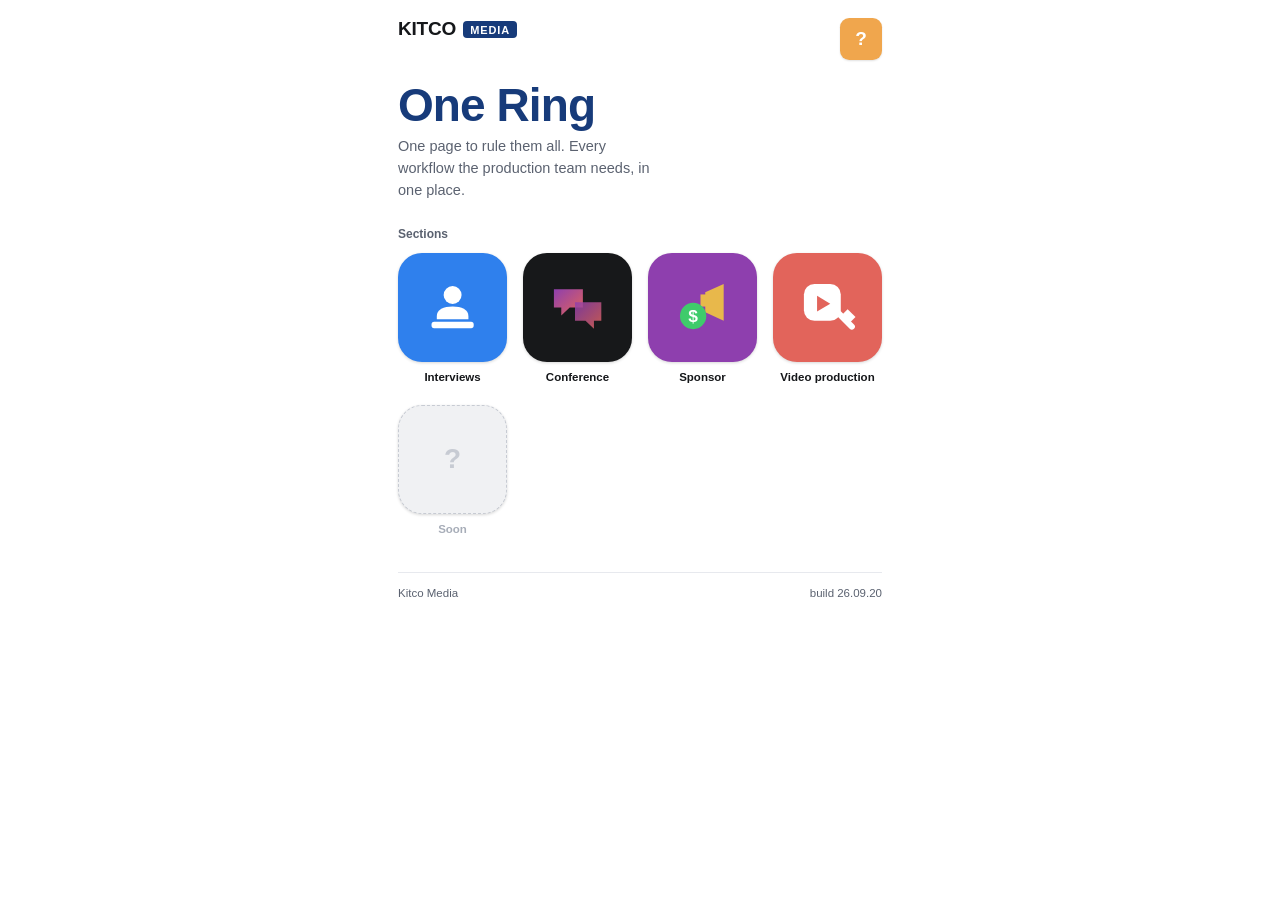
<file: index.html>
<!DOCTYPE html>
<html lang="en">
<head>
<meta charset="UTF-8">
<meta name="viewport" content="width=device-width, initial-scale=1, viewport-fit=cover">
<title>Kitco Media — One Ring</title>
<style>
:root{
  --bg:#FFFFFF;
  --ink:#15171A;
  --ink-soft:#5B6270;
  --line:#E7E9EE;

  --navy:#173B7A;
  --blue:#2F80ED;
  --orange:#F0A64D;
  --purple:#8E3FAE;
  --coral:#E2645B;
  --gold:#C99A3B;
  --green:#34C759;
  --cyan:#3FC1D6;
  --magenta:#DD4FC0;

  --tile-black:#17181A;
  --tile-grey:#3A3A3D;
  --tile-beige:#EEEAE2;

  box-sizing:border-box;
}
*{box-sizing:inherit; margin:0; padding:0;}
html,body{background:var(--bg);}
body{
  color:var(--ink);
  font-family:-apple-system,BlinkMacSystemFont,"Segoe UI",Roboto,Helvetica,Arial,sans-serif;
  min-height:100%;
  padding-top:env(safe-area-inset-top,0px);
  padding-bottom:env(safe-area-inset-bottom,0px);
  -webkit-font-smoothing:antialiased;
}
a{color:inherit; text-decoration:none;}
img,svg{display:block;}

.wrap{max-width:520px; margin:0 auto; padding:18px 18px 56px;}

.screen{display:none;}
.screen.active{display:block;}

/* top bar */
.topbar{display:flex; align-items:flex-start; justify-content:space-between; gap:12px; margin-bottom:22px;}
.lockup{display:flex; align-items:baseline; gap:7px; flex-shrink:0;}
.lockup .kitco{font-weight:700; font-size:19px; letter-spacing:-0.01em; color:var(--ink);}
.lockup .media-badge{font-weight:600; font-size:11px; letter-spacing:0.08em; color:#fff; background:var(--navy); padding:3px 7px 2px; border-radius:4px; transform:translateY(-1px);}

.util-row{display:flex; gap:10px; flex-shrink:0;}
.util-btn{width:42px; height:42px; border-radius:22%; display:flex; align-items:center; justify-content:center; flex-shrink:0; box-shadow:0 1px 2px rgba(0,0,0,0.12); border:none; cursor:pointer;}
.util-btn svg{width:22px; height:22px;}
.util-home{background:var(--blue);}
.util-help{background:var(--orange); font-weight:700; color:#fff; font-size:19px;}

/* page head */
.page-head{display:flex; align-items:center; gap:14px; margin-bottom:26px;}
.page-icon{width:64px; height:64px; border-radius:22%; flex-shrink:0; display:flex; align-items:center; justify-content:center; box-shadow:0 1px 3px rgba(0,0,0,0.15);}
.page-icon svg{width:34px; height:34px;}
.page-head h1{font-weight:700; font-size:26px; letter-spacing:-0.01em; color:var(--ink);}

/* hero */
.hero{margin-bottom:26px;}
.hero h1{font-weight:700; font-size:clamp(36px,10vw,46px); line-height:1; letter-spacing:-0.02em; color:var(--navy);}
.hero p{margin-top:8px; font-size:14.5px; color:var(--ink-soft); max-width:32ch; line-height:1.5;}

.section-label{font-size:12px; font-weight:600; color:var(--ink-soft); margin-bottom:12px;}

/* grid */
.grid{display:grid; grid-template-columns:repeat(4,1fr); gap:16px 12px;}
@media (min-width:480px){.grid{gap:20px 16px;}}

.tile-link{display:flex; flex-direction:column; align-items:center; text-align:center; gap:8px; background:none; border:none; cursor:pointer; font:inherit; color:inherit; padding:0;}
.tile{width:100%; aspect-ratio:1; border-radius:22%; display:flex; align-items:center; justify-content:center; position:relative; overflow:hidden; box-shadow:0 1px 3px rgba(0,0,0,0.16); transition:transform .12s ease;}
.tile-link:active .tile{transform:scale(0.93);}
.tile svg{width:58%; height:58%;}
.tile-label{font-size:11.5px; font-weight:600; color:var(--ink); line-height:1.25;}

.bg-black{background:var(--tile-black);}
.bg-grey{background:var(--tile-grey);}
.bg-beige{background:var(--tile-beige);}
.bg-blue{background:var(--blue);}
.bg-purple{background:var(--purple);}
.bg-coral{background:var(--coral);}
.bg-soon{background:#F0F1F3; border:1.5px dashed #C7CBD3;}
.tile-link.soon{pointer-events:none;}
.tile-link.soon .tile-label{color:#A7ADB8;}

.mini-badge{position:absolute; font-weight:700; font-size:8.5px; letter-spacing:0.02em; padding:2px 5px; border-radius:3px; color:#fff;}
.mini-word{position:absolute; top:22%; font-weight:700; font-size:13px; color:#fff; letter-spacing:-0.02em;}
.mini-check{position:absolute; bottom:8%; right:8%; width:22%; height:22%; border-radius:50%; background:var(--green); display:flex; align-items:center; justify-content:center;}
.mini-check svg{width:65%; height:65%;}

.logo-text{font-weight:700; font-size:13px; line-height:1.15; text-align:center;}
.logo-text .l1{display:block; font-size:9px; font-weight:600; letter-spacing:0.02em;}

footer.page-footer{margin-top:36px; padding-top:14px; border-top:1px solid var(--line); display:flex; justify-content:space-between; font-size:11.5px; color:var(--ink-soft);}

:focus-visible{outline:2px solid var(--blue); outline-offset:2px;}
</style>
</head>
<body>

<!-- ============ HOME ============ -->
<section id="screen-home" class="screen active">
  <div class="wrap">
    <div class="topbar">
      <div class="lockup"><span class="kitco">KITCO</span><span class="media-badge">MEDIA</span></div>
      <div class="util-row">
        <button class="util-btn util-help" onclick="showScreen('help')" aria-label="Help">?</button>
      </div>
    </div>

    <div class="hero">
      <h1>One&nbsp;Ring</h1>
      <p>One page to rule them all. Every workflow the production team needs, in one place.</p>
    </div>

    <p class="section-label">Sections</p>

    <div class="grid">
      <button class="tile-link" onclick="showScreen('interviews')">
        <div class="tile bg-blue">
          <svg viewBox="0 0 24 24"><circle cx="12" cy="7.2" r="3.4" fill="#fff"/><path d="M6 15.2c0-2.4 2.6-3.6 6-3.6s6 1.2 6 3.6v1.2H6Z" fill="#fff"/><rect x="4" y="17.4" width="16" height="2.4" rx="1" fill="#fff"/></svg>
        </div>
        <span class="tile-label">Interviews</span>
      </button>

      <button class="tile-link" onclick="showScreen('conference')">
        <div class="tile bg-black">
          <svg viewBox="0 0 24 24">
            <defs><linearGradient id="hg1" x1="0" y1="0" x2="1" y2="1"><stop offset="0" stop-color="#8E3FAE"/><stop offset="1" stop-color="#E2645B"/></linearGradient></defs>
            <path d="M3 5h11v7H9l-3.2 3V12H3Z" fill="url(#hg1)"/>
            <path d="M11 10h10v7h-2.8v3L15 17h-4Z" fill="url(#hg1)" opacity="0.85"/>
          </svg>
        </div>
        <span class="tile-label">Conference</span>
      </button>

      <button class="tile-link" onclick="showScreen('sponsor')">
        <div class="tile bg-purple">
          <svg viewBox="0 0 24 24">
            <path d="M13 6.2l7-3.2v14l-7-3.2z" fill="#E8B84B"/>
            <rect x="11.2" y="7" width="2.2" height="4.6" fill="#E8B84B"/>
            <circle cx="8.4" cy="15.2" r="5" fill="#3FCB6B"/>
            <text x="8.4" y="17.4" font-size="6.6" font-weight="700" fill="#fff" text-anchor="middle">$</text>
          </svg>
        </div>
        <span class="tile-label">Sponsor</span>
      </button>

      <button class="tile-link" onclick="showScreen('videoprod')">
        <div class="tile bg-coral">
          <svg viewBox="0 0 24 24">
            <rect x="3" y="3" width="14" height="14" rx="4" fill="#fff"/>
            <path d="M8 7.5v6l5-3z" fill="#E2645B"/>
            <path d="M16.2 14.2l5 5" stroke="#fff" stroke-width="2.3" stroke-linecap="round"/>
            <path d="M19.6 12.6l3 3-2 2-3-3z" fill="#fff"/>
          </svg>
        </div>
        <span class="tile-label">Video production</span>
      </button>

      <div class="tile-link soon">
        <div class="tile bg-soon"><span style="font-weight:700; font-size:28px; color:#C7CBD3;">?</span></div>
        <span class="tile-label">Soon</span>
      </div>
    </div>

    <footer class="page-footer"><span>Kitco Media</span><span>build 26.09.20</span></footer>
  </div>
</section>

<!-- ============ INTERVIEWS ============ -->
<section id="screen-interviews" class="screen">
  <div class="wrap">
    <div class="topbar">
      <div class="lockup"><span class="kitco">KITCO</span><span class="media-badge">MEDIA</span></div>
      <div class="util-row">
        <button class="util-btn util-home" onclick="showScreen('home')" aria-label="Home"><svg viewBox="0 0 24 24"><path d="M4 11.2 12 4l8 7.2V20h-6v-6h-4v6H4Z" fill="#fff"/></svg></button>
        <button class="util-btn util-help" onclick="showScreen('help')" aria-label="Help">?</button>
      </div>
    </div>

    <div class="page-head">
      <div class="page-icon bg-blue">
        <svg viewBox="0 0 24 24"><circle cx="12" cy="7.2" r="3.4" fill="#fff"/><path d="M6 15.2c0-2.4 2.6-3.6 6-3.6s6 1.2 6 3.6v1.2H6Z" fill="#fff"/><rect x="4" y="17.4" width="16" height="2.4" rx="1" fill="#fff"/></svg>
      </div>
      <h1>Interviews</h1>
    </div>

    <div class="grid">
      <a class="tile-link" href="https://docs.google.com/spreadsheets/d/1BSCN7PLIFz3Qdw_VHVZDvS-xhJK6lP3CQngcWkhgkeE/edit?gid=0#gid=0" target="_blank" rel="noopener">
        <div class="tile bg-black">
          <span class="mini-word">KITCO</span>
          <span class="mini-badge" style="background:#2F6FCE; top:54%;">NEWS</span>
          <span class="mini-check"><svg viewBox="0 0 24 24"><path d="M5 13l4 4 10-10" stroke="#fff" stroke-width="3.4" fill="none" stroke-linecap="round" stroke-linejoin="round"/></svg></span>
        </div>
        <span class="tile-label">News<br>checklist</span>
      </a>

      <a class="tile-link" href="https://docs.google.com/spreadsheets/d/1UwsZa0mdQWh3AhpaQbApvcj19vYTbdczToDorbbabHc/edit" target="_blank" rel="noopener">
        <div class="tile bg-black">
          <span class="mini-word">KITCO</span>
          <span class="mini-badge" style="background:var(--gold); top:54%;">MINING</span>
          <span class="mini-check"><svg viewBox="0 0 24 24"><path d="M5 13l4 4 10-10" stroke="#fff" stroke-width="3.4" fill="none" stroke-linecap="round" stroke-linejoin="round"/></svg></span>
        </div>
        <span class="tile-label">Mining<br>checklist</span>
      </a>

      <a class="tile-link" href="https://docs.google.com/spreadsheets/d/1v7TCi8SUX3DNxUghjW5AMBFYUmEJEJN7ULAKOvgb8lc/edit?gid=0#gid=0" target="_blank" rel="noopener">
        <div class="tile bg-grey"><svg viewBox="0 0 24 24"><path d="M3 17l4-5 4 3 5-7 5 4v6H3z" fill="#8FD0F0"/><path d="M3 17h18" stroke="#fff" stroke-width="1"/></svg></div>
        <span class="tile-label">Chart guide</span>
      </a>

      <a class="tile-link" href="https://www.dropbox.com/scl/fo/dd1za2o6ks2z1wlavxdf3/ADytc-8glO4ITheFMHGfvMw?rlkey=o6tnuhodnhkxcqttd8422n95c&st=49cldfp9&e=1&dl=0" target="_blank" rel="noopener">
        <div class="tile bg-grey">
          <svg viewBox="0 0 24 24"><path d="M4 9l8-5 8 5-8 5z" fill="#fff"/><path d="M4 9v5l8 5 8-5V9l-8 5z" fill="#fff" opacity="0.55"/></svg>
          <span class="mini-badge" style="background:#2F6FCE; bottom:9%; top:auto;">NEWS</span>
        </div>
        <span class="tile-label">Dropbox<br>news</span>
      </a>

      <a class="tile-link" href="https://docs.google.com/drawings/d/1kbESzK75aKhXW9okYe0VSgFVdxFHdue_sZvCcUkGL_I/edit" target="_blank" rel="noopener">
        <div class="tile bg-coral">
          <svg viewBox="0 0 24 24">
            <rect x="2" y="8.6" width="16" height="6.8" rx="3.4" fill="#fff"/>
            <text x="10" y="13.4" font-size="4.6" font-weight="700" fill="#E2645B" text-anchor="middle">Booking</text>
            <circle cx="19" cy="17" r="1.3" fill="#fff"/>
            <circle cx="19" cy="17" r="3" fill="none" stroke="#fff" stroke-width="1" opacity="0.7"/>
          </svg>
        </div>
        <span class="tile-label">Booking</span>
      </a>

      <a class="tile-link" href="https://docs.google.com/spreadsheets/d/1TpUZHDP6BA1kSWdBsvlhVxS36Jy-a1UlbqZ0dUcVc9E/edit?gid=0#gid=0" target="_blank" rel="noopener">
        <div class="tile bg-black">
          <svg viewBox="0 0 24 24">
            <circle cx="6" cy="7" r="1.8" fill="#fff"/><rect x="9" y="6.2" width="10" height="1.6" rx="0.8" fill="#fff"/>
            <circle cx="6" cy="12" r="1.8" fill="#fff"/><rect x="9" y="11.2" width="10" height="1.6" rx="0.8" fill="#fff"/>
            <circle cx="6" cy="17" r="1.8" fill="#fff"/><rect x="9" y="16.2" width="10" height="1.6" rx="0.8" fill="#fff"/>
          </svg>
        </div>
        <span class="tile-label">Contacts /<br>archive</span>
      </a>

      <a class="tile-link" href="javascript:void(0)">
        <div class="tile bg-grey">
          <svg viewBox="0 0 24 24">
            <defs><radialGradient id="ig1" cx="30%" cy="30%" r="80%"><stop offset="0" stop-color="#F5C24D"/><stop offset="0.5" stop-color="#E2445B"/><stop offset="1" stop-color="#8E3FAE"/></radialGradient></defs>
            <rect x="6" y="2" width="12" height="20" rx="3" fill="none" stroke="#fff" stroke-width="1.5"/>
            <circle cx="12" cy="12" r="4" fill="url(#ig1)"/>
            <circle cx="12" cy="12" r="1.5" fill="#fff"/>
          </svg>
        </div>
        <span class="tile-label">Socials</span>
      </a>

      <a class="tile-link" href="https://www.dropbox.com/scl/fo/4yb9w4updluw627gbj9wf/APQeP-JRK1eYue_FPamj1qk?rlkey=zq2s74y48tuv2qkvykczelrrk&st=dwtu00s0&e=1&dl=0" target="_blank" rel="noopener">
        <div class="tile bg-grey">
          <svg viewBox="0 0 24 24"><path d="M4 9l8-5 8 5-8 5z" fill="#fff"/><path d="M4 9v5l8 5 8-5V9l-8 5z" fill="#fff" opacity="0.55"/></svg>
          <span class="mini-badge" style="background:var(--gold); bottom:9%; top:auto;">MINING</span>
        </div>
        <span class="tile-label">Dropbox<br>mining</span>
      </a>
    </div>

    <footer class="page-footer"><span>Kitco Media</span><span>Interviews</span></footer>
  </div>
</section>

<!-- ============ CONFERENCE ============ -->
<section id="screen-conference" class="screen">
  <div class="wrap">
    <div class="topbar">
      <div class="lockup"><span class="kitco">KITCO</span><span class="media-badge">MEDIA</span></div>
      <div class="util-row">
        <button class="util-btn util-home" onclick="showScreen('home')" aria-label="Home"><svg viewBox="0 0 24 24"><path d="M4 11.2 12 4l8 7.2V20h-6v-6h-4v6H4Z" fill="#fff"/></svg></button>
        <button class="util-btn util-help" onclick="showScreen('help')" aria-label="Help">?</button>
      </div>
    </div>

    <div class="page-head">
      <div class="page-icon bg-black">
        <svg viewBox="0 0 24 24">
          <defs><linearGradient id="pg1" x1="0" y1="0" x2="1" y2="1"><stop offset="0" stop-color="#8E3FAE"/><stop offset="1" stop-color="#E2645B"/></linearGradient></defs>
          <path d="M3 5h11v7H9l-3.2 3V12H3Z" fill="url(#pg1)"/>
          <path d="M11 10h10v7h-2.8v3L15 17h-4Z" fill="url(#pg1)" opacity="0.85"/>
        </svg>
      </div>
      <h1>Conference</h1>
    </div>

    <div class="grid">
      <a class="tile-link" href="https://docs.google.com/spreadsheets/d/1TPiiekmXUAMuaenG_uu5OW8_1qI-_H1pB9vi28qiHac/edit?gid=195398306#gid=195398306" target="_blank" rel="noopener">
        <div class="tile bg-black"><svg viewBox="0 0 24 24"><path d="M12 3l2.6 5.3 5.8.8-4.2 4.1 1 5.8L12 16.9 6.8 19l1-5.8-4.2-4.1 5.8-.8z" fill="#F0C24D"/></svg></div>
        <span class="tile-label">Master of<br>conferences</span>
      </a>

      <a class="tile-link" href="https://docs.google.com/document/d/13amZYENXF7joyrvp2f3_W0_-AjzzleU0-eoINn8P7rU/edit?tab=t.0" target="_blank" rel="noopener">
        <div class="tile bg-grey">
          <svg viewBox="0 0 24 24">
            <rect x="9" y="9" width="6" height="1.6" rx="0.8" fill="#B9A8F0"/>
            <rect x="11.2" y="10.6" width="1.6" height="6" fill="#B9A8F0"/>
            <path d="M4 9l3-2 3 2-1 3H5z" fill="#7C6FE0"/>
            <path d="M14 9l3-2 3 2-1 3h-4z" fill="#7C6FE0"/>
          </svg>
        </div>
        <span class="tile-label">Furniture<br>guide</span>
      </a>

      <a class="tile-link" href="javascript:void(0)">
        <div class="tile bg-grey">
          <svg viewBox="0 0 24 24">
            <rect x="5" y="4" width="14" height="16" rx="2" fill="#EFE9DA"/>
            <rect x="7.5" y="8" width="9" height="1.4" rx="0.7" fill="#E2645B"/>
            <rect x="7.5" y="11" width="9" height="1.4" rx="0.7" fill="#E8B84B"/>
            <rect x="7.5" y="14" width="6" height="1.4" rx="0.7" fill="#E8B84B"/>
          </svg>
        </div>
        <span class="tile-label">Promo<br>storyboard</span>
      </a>

      <a class="tile-link" href="https://www.dropbox.com/scl/fo/v6yzrhrvo8mewssre4p18/AA6uJF6QfhVO6GGCzSJ8EwE?rlkey=esi1mdz11vpofz0rdmvjeliy2&e=1&dl=0" target="_blank" rel="noopener">
        <div class="tile bg-grey">
          <span class="logo-text" style="color:var(--cyan); font-style:italic;"><span class="l1" style="color:var(--cyan);">Conference</span>Logos</span>
        </div>
        <span class="tile-label">Conference<br>logos</span>
      </a>
    </div>

    <footer class="page-footer"><span>Kitco Media</span><span>Conference</span></footer>
  </div>
</section>

<!-- ============ SPONSOR ============ -->
<section id="screen-sponsor" class="screen">
  <div class="wrap">
    <div class="topbar">
      <div class="lockup"><span class="kitco">KITCO</span><span class="media-badge">MEDIA</span></div>
      <div class="util-row">
        <button class="util-btn util-home" onclick="showScreen('home')" aria-label="Home"><svg viewBox="0 0 24 24"><path d="M4 11.2 12 4l8 7.2V20h-6v-6h-4v6H4Z" fill="#fff"/></svg></button>
        <button class="util-btn util-help" onclick="showScreen('help')" aria-label="Help">?</button>
      </div>
    </div>

    <div class="page-head">
      <div class="page-icon bg-purple">
        <svg viewBox="0 0 24 24">
          <path d="M13 6.2l7-3.2v14l-7-3.2z" fill="#E8B84B"/>
          <rect x="11.2" y="7" width="2.2" height="4.6" fill="#E8B84B"/>
          <circle cx="8.4" cy="15.2" r="5" fill="#3FCB6B"/>
          <text x="8.4" y="17.4" font-size="6.6" font-weight="700" fill="#fff" text-anchor="middle">$</text>
        </svg>
      </div>
      <h1>Sponsor</h1>
    </div>

    <div class="grid">
      <a class="tile-link" href="https://www.dropbox.com/scl/fo/s3gebb0hv84w52cw1f9yw/AEJiabrJq4-IFsObCer709w?rlkey=sw4m7fenm7h1unmjf6xpwhi83&e=1&dl=0" target="_blank" rel="noopener">
        <div class="tile bg-grey">
          <span class="logo-text" style="color:var(--magenta); font-style:italic;"><span class="l1" style="color:var(--magenta);">Sponsor</span>Logos</span>
        </div>
        <span class="tile-label">Sponsor<br>logos</span>
      </a>

      <a class="tile-link" href="https://docs.google.com/document/d/1rv7QAZLxYQK6ymVk_uflJ_sZQkQMLpeuBRci_iJ3Hs4/edit?tab=t.0" target="_blank" rel="noopener">
        <div class="tile bg-grey">
          <svg viewBox="0 0 24 24">
            <rect x="5" y="3" width="12" height="17" rx="2" fill="none" stroke="#5AA9F5" stroke-width="1.5"/>
            <rect x="8.5" y="1.6" width="5" height="2.4" rx="1" fill="#5AA9F5"/>
            <path d="M7.5 8l1.3 1.3L11 7" stroke="#5AA9F5" stroke-width="1.4" fill="none" stroke-linecap="round" stroke-linejoin="round"/>
            <rect x="12" y="7.4" width="3.5" height="1.2" rx="0.6" fill="#5AA9F5"/>
            <path d="M7.5 12.5l1.3 1.3 2.2-2.3" stroke="#5AA9F5" stroke-width="1.4" fill="none" stroke-linecap="round" stroke-linejoin="round"/>
            <rect x="12" y="11.9" width="3.5" height="1.2" rx="0.6" fill="#5AA9F5"/>
            <circle cx="17" cy="18" r="4.2" fill="#3E77E0"/>
            <text x="17" y="19.6" font-size="5" font-weight="700" fill="#fff" text-anchor="middle">$</text>
          </svg>
        </div>
        <span class="tile-label">Guide —<br>daily shows</span>
      </a>

      <a class="tile-link" href="https://docs.google.com/spreadsheets/d/1Y6c33wrK6TPnu1kXbRolgbrIGX1yTGJoecOU55Zto3Y/edit?gid=1662839285#gid=1662839285" target="_blank" rel="noopener">
        <div class="tile bg-beige">
          <svg viewBox="0 0 24 24">
            <rect x="4" y="4" width="16" height="16" rx="2" fill="#fff" stroke="#D8D2C4"/>
            <rect x="6" y="7" width="12" height="1.2" fill="#3A3A3D" opacity="0.45"/>
            <rect x="6" y="10" width="12" height="1.2" fill="#3A3A3D" opacity="0.45"/>
            <rect x="6" y="13" width="8" height="1.2" fill="#3A3A3D" opacity="0.45"/>
            <circle cx="17" cy="16.4" r="4" fill="none" stroke="#C99A3B" stroke-width="1.6"/>
            <text x="17" y="18" font-size="4.6" font-weight="700" fill="#C99A3B" text-anchor="middle">AD</text>
          </svg>
        </div>
        <span class="tile-label">Ad option<br>on video</span>
      </a>

      <div class="tile-link soon">
        <div class="tile bg-soon"><span style="font-weight:700; font-size:28px; color:#C7CBD3;">?</span></div>
        <span class="tile-label">Soon</span>
      </div>
    </div>

    <footer class="page-footer"><span>Kitco Media</span><span>Sponsor</span></footer>
  </div>
</section>

<!-- ============ VIDEO PRODUCTION ============ -->
<section id="screen-videoprod" class="screen">
  <div class="wrap">
    <div class="topbar">
      <div class="lockup"><span class="kitco">KITCO</span><span class="media-badge">MEDIA</span></div>
      <div class="util-row">
        <button class="util-btn util-home" onclick="showScreen('home')" aria-label="Home"><svg viewBox="0 0 24 24"><path d="M4 11.2 12 4l8 7.2V20h-6v-6h-4v6H4Z" fill="#fff"/></svg></button>
        <button class="util-btn util-help" onclick="showScreen('help')" aria-label="Help">?</button>
      </div>
    </div>

    <div class="page-head">
      <div class="page-icon bg-coral">
        <svg viewBox="0 0 24 24">
          <rect x="3" y="3" width="14" height="14" rx="4" fill="#fff"/>
          <path d="M8 7.5v6l5-3z" fill="#E2645B"/>
          <path d="M16.2 14.2l5 5" stroke="#fff" stroke-width="2.3" stroke-linecap="round"/>
          <path d="M19.6 12.6l3 3-2 2-3-3z" fill="#fff"/>
        </svg>
      </div>
      <h1>Video production</h1>
    </div>

    <div class="grid">
      <a class="tile-link" href="javascript:void(0)">
        <div class="tile bg-black">
          <svg viewBox="0 0 24 24">
            <rect x="5" y="3" width="14" height="18" rx="2" fill="#F3DE7B"/>
            <rect x="8" y="1.6" width="8" height="2.6" rx="1" fill="#C99A3B"/>
            <rect x="7.5" y="8" width="9" height="1" fill="#8a7530" opacity="0.55"/>
            <rect x="7.5" y="10.5" width="9" height="1" fill="#8a7530" opacity="0.55"/>
            <rect x="7.5" y="13" width="6" height="1" fill="#8a7530" opacity="0.55"/>
          </svg>
          <span class="mini-check"><svg viewBox="0 0 24 24"><path d="M5 13l4 4 10-10" stroke="#fff" stroke-width="3.4" fill="none" stroke-linecap="round" stroke-linejoin="round"/></svg></span>
        </div>
        <span class="tile-label">Pre-prod<br>checklist</span>
      </a>

      <a class="tile-link" href="javascript:void(0)">
        <div class="tile bg-grey">
          <svg viewBox="0 0 24 24">
            <rect x="5" y="3" width="14" height="18" rx="2" fill="#3E77E0"/>
            <path d="M15 3v4h4z" fill="#8FB4F0"/>
            <path d="M7.5 10l1.3 1.3 2-2.1" stroke="#fff" stroke-width="1.3" fill="none" stroke-linecap="round" stroke-linejoin="round"/>
            <rect x="11.5" y="9.6" width="4.5" height="1" fill="#fff"/>
            <path d="M7.5 14l1.3 1.3 2-2.1" stroke="#fff" stroke-width="1.3" fill="none" stroke-linecap="round" stroke-linejoin="round"/>
            <rect x="11.5" y="13.6" width="4.5" height="1" fill="#fff"/>
          </svg>
        </div>
        <span class="tile-label">Postprod<br>checklist</span>
      </a>

      <a class="tile-link" href="javascript:void(0)">
        <div class="tile bg-grey">
          <svg viewBox="0 0 24 24">
            <defs><linearGradient id="rg1" x1="0" y1="0" x2="1" y2="1"><stop offset="0" stop-color="#3FE0A0"/><stop offset="1" stop-color="#34C7C7"/></linearGradient></defs>
            <circle cx="14" cy="5" r="2.2" fill="url(#rg1)"/>
            <path d="M9 20l3-6 2 1.5 1-4 4 1.5-1 3-3-1-1.5 3-2 3z" fill="url(#rg1)"/>
          </svg>
        </div>
        <span class="tile-label">Plan of<br>action</span>
      </a>

      <div class="tile-link soon">
        <div class="tile bg-soon"><svg viewBox="0 0 24 24"><path d="M3 17l4-4 4 2 5-6 5 3v5H3z" fill="#C9D6E3"/></svg></div>
        <span class="tile-label">Soon</span>
      </div>
    </div>

    <footer class="page-footer"><span>Kitco Media</span><span>Video production</span></footer>
  </div>
</section>

<!-- ============ HELP ============ -->
<section id="screen-help" class="screen">
  <div class="wrap">
    <div class="topbar">
      <div class="lockup"><span class="kitco">KITCO</span><span class="media-badge">MEDIA</span></div>
      <div class="util-row">
        <button class="util-btn util-home" onclick="showScreen('home')" aria-label="Home"><svg viewBox="0 0 24 24"><path d="M4 11.2 12 4l8 7.2V20h-6v-6h-4v6H4Z" fill="#fff"/></svg></button>
      </div>
    </div>

    <div class="hero">
      <h1>Help</h1>
      <p>Something missing, broken, or out of date? Note it here so it can be fixed.</p>
    </div>

    <p class="section-label">Getting around</p>
    <p style="font-size:14px; color:var(--ink-soft); line-height:1.6; max-width:36ch;">
      Tap the blue home icon on any page to get back to One Ring. Each section
      (Interviews, Conference, Sponsor, Video production) is a grid of shortcuts —
      tap a tile the way you'd tap an app on your phone.
    </p>

    <p class="section-label" style="margin-top:26px;">Report an issue</p>
    <p style="font-size:14px; color:var(--ink-soft); line-height:1.6; max-width:36ch;">
      Add your contact method or a link to a feedback form here.
    </p>

    <footer class="page-footer"><span>Kitco Media</span><span>Help</span></footer>
  </div>
</section>

<script>
  function showScreen(name){
    var screens = document.querySelectorAll('.screen');
    for (var i=0; i<screens.length; i++){ screens[i].classList.remove('active'); }
    var el = document.getElementById('screen-' + name);
    if (el) { el.classList.add('active'); }
    window.scrollTo(0,0);
  }
</script>

</body>
</html>
</file>
